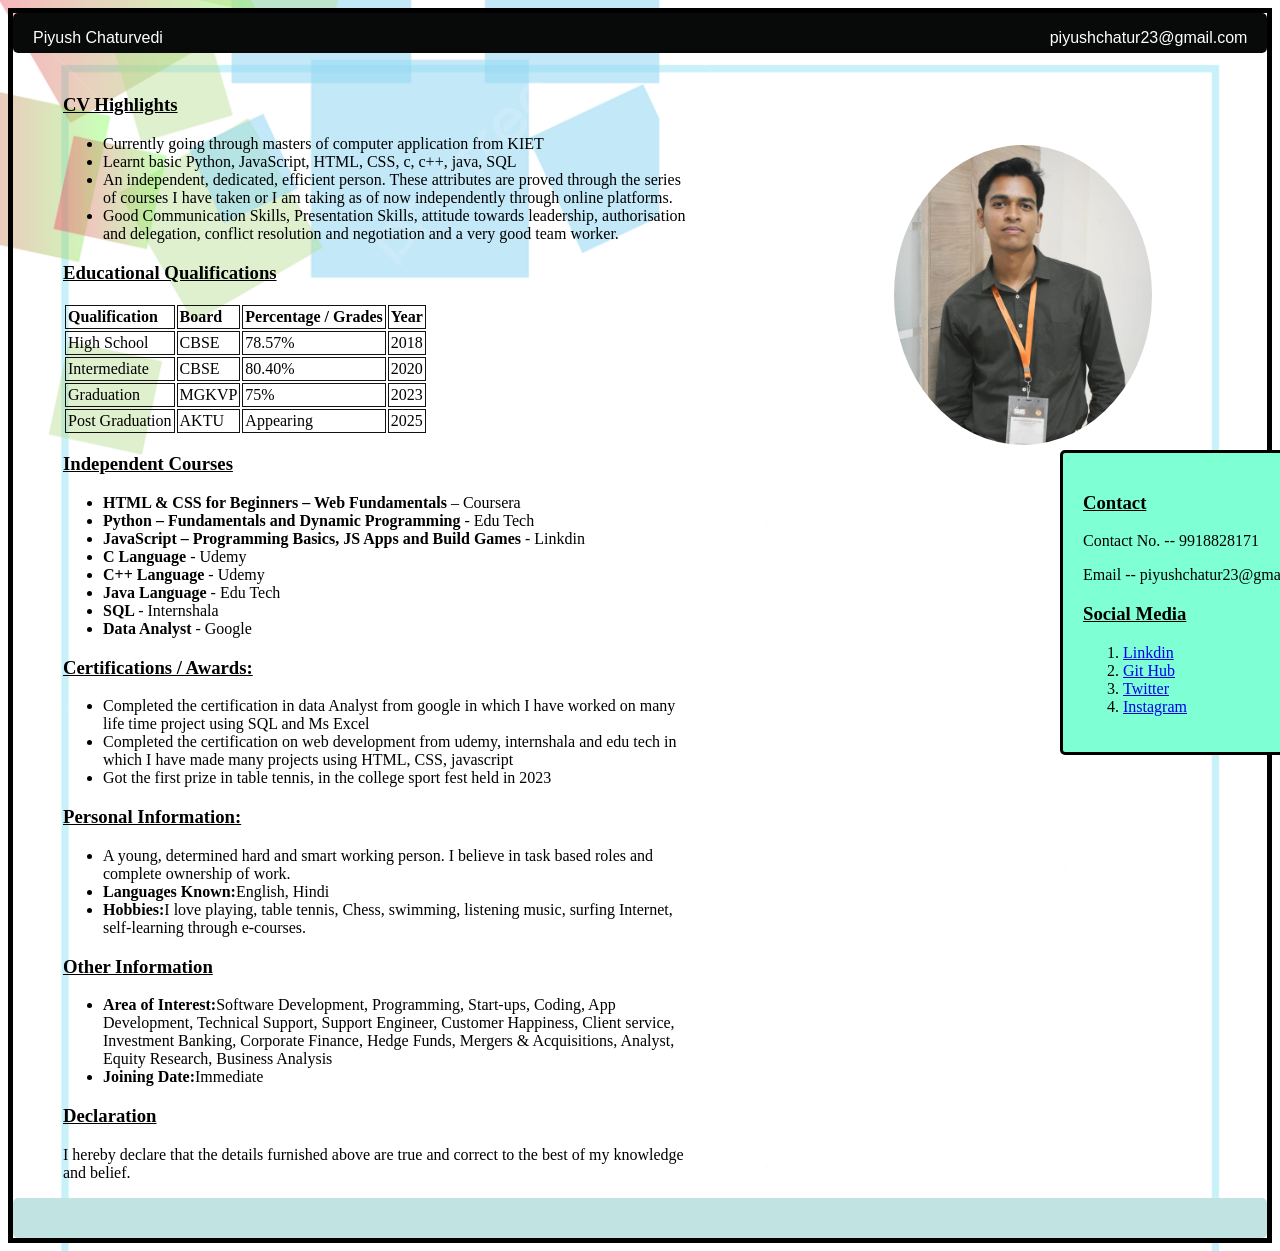
<file: index2.html>
<html>
 <head>
<link rel="stylesheet" href="style2.css">
<title>RESUME</title> 
<link rel="shortcut icon" href="tab.jpeg" type="image">
<link rel="stylesheet" href="style2.css">

</head>
<body>
    
<div id="header">
<p id="name">Piyush Chaturvedi</p>
         <a href="mailto:piyushchatur23@gmail.com" target="_blank"><p id="email">piyushchatur23@gmail.com</p></a>
     </div>
    <div class="image">
        <img src="passport.jpg" alt="Image" style="
            height: 300px;
            width: fit-content;
            position: absolute;
            top: 5%;
            right: 10%;
            border-radius: 50%;
            margin-top: 100px;">
    </div>
    <div class="contact">
        <h3>Contact</h3>
        <p>Contact No. -- 9918828171</p>
        <p>Email -- piyushchatur23@gmail.com</p>
        <h3>Social Media</h3>
        <ol>
       <li> <a href="https://www.linkedin.com/public-profile/settings?lipi=urn%3Ali%3Apage%3Ad_flagship3_profile_self_edit_contact-info%3BE%2BhvJ2RRT5GHnE2WU2IDIw%3D%3D" target="_blank">Linkdin </a></li>
       <li><a href="https://github.com/piyush348" target="_blank">Git Hub</a></li>
       <li><a href="https://twitter.com/PiyushC54328825?t=fEIJRMfoQz2bHrlACMv-qQ&s=08" target="_blank">Twitter</a></li>
       <li><a href="https://instagram.com/_piyus_h___?utm_source=qr&igshid=ZDc4ODBmNjlmNQ%3D%3D" target="_blank">Instagram</a></li>
        </ol>
    </div>
     <div class="right">
            <h3>CV Highlights</h3>
            <p>
            <ul>
                <li>Currently going through masters of computer application from KIET</li>
                <li>Learnt basic Python, JavaScript, HTML, CSS, c, c++, java, SQL</li>
                <li>An independent, dedicated, efficient person. These attributes are proved through the series of courses I have taken or I am taking as of now independently through online platforms.</li>
                <li>Good Communication Skills, Presentation Skills, attitude towards leadership, authorisation and delegation, conflict resolution and negotiation and a very good team worker.</li></ul>
            </p>
            
            <h3>Educational Qualifications</h3>
            <table>
                <tr id="heading">
                    <td>Qualification</td>
                    <td>Board</td>
                    <td>Percentage / Grades</td>
                    <td>Year</td>
                </tr>
                <tr>
                    <td>High School</td>
                    <td>CBSE</td>
                    <td>78.57%</td>
                    <td>2018</td>
                </tr>
                <tr>
                    <td>Intermediate</td>
                    <td>CBSE</td>
                    <td>80.40%</td>
                    <td>2020</td>
                </tr>
                <tr>
                    <td>Graduation</td>
                    <td>MGKVP</td>
                    <td>75%</td>
                    <td>2023</td>
                </tr>
                <tr>
                    <td>Post Graduation</td>
                    <td>AKTU</td>
                    <td>Appearing</td>
                    <td>2025</td>
                </tr>
               
            </table>
            <h3>Independent Courses</h3>
            <p>
            <ul>
                <li>
                <span id="course-name">HTML & CSS for Beginners – Web Fundamentals</span> – Coursera</li>
                <li>
                <span id="course-name">Python – Fundamentals and Dynamic Programming </span> - Edu Tech</li>
                <li>
                <span id="course-name">JavaScript – Programming Basics, JS Apps and Build Games </span> - Linkdin</li>
                <li>
                <span id="course-name">C Language</span> - Udemy</li>
                <li>
                <span id="course-name">C++ Language</span> - Udemy</li>
                <li>
                <span id="course-name">Java Language</span> - Edu Tech</li>
                <li>
                <span id="course-name">SQL </span> - Internshala </li>
                <li>
                    <span id="course-name">Data Analyst</span> - Google
                </li>
            </ul>
           
            <h3>Certifications / Awards:</h3>
            <p>
            <ul>
                <li>Completed the certification in data Analyst from google in which I have worked on many life time project using SQL and Ms Excel</li>
                <li>Completed the certification on web development from udemy, internshala and edu tech in which I have made many projects using HTML, CSS, javascript</li>
                <li>Got the first prize in table tennis, in the college sport fest held in 2023</li>

            </ul>
            </p>
            <h3>Personal Information:</h3>
            <p>
            <ul>
                <li>
                A young, determined hard and smart working person. I believe in task based roles and complete ownership of work.
                <li>
                <span id="course-name">Languages Known:</span>English, Hindi</li>
                <li>
                <span id="course-name">Hobbies:</span>I love  playing, table tennis, Chess, swimming, listening music, surfing Internet, self-learning through e-courses.</li> </ul>
            </p>
            <h3>Other Information</h3>
            <p>
            <ul>
                <li>
                <span id="course-name">Area of Interest:</span>Software Development, Programming, Start-ups, Coding, App Development, Technical Support, Support Engineer, Customer Happiness, Client service, Investment Banking, Corporate Finance, Hedge Funds, Mergers & Acquisitions, Analyst, Equity Research, Business Analysis</li>
                <li>
                <span id="course-name">Joining Date:</span>Immediate</li></ul>
            </p>
            <h3>Declaration</h3>
            <p>
            I hereby declare that the details furnished above are true and correct to the best of my knowledge and belief.</p>
     </div>
     <div id="footer"></div>
    </body>
</html>
</file>
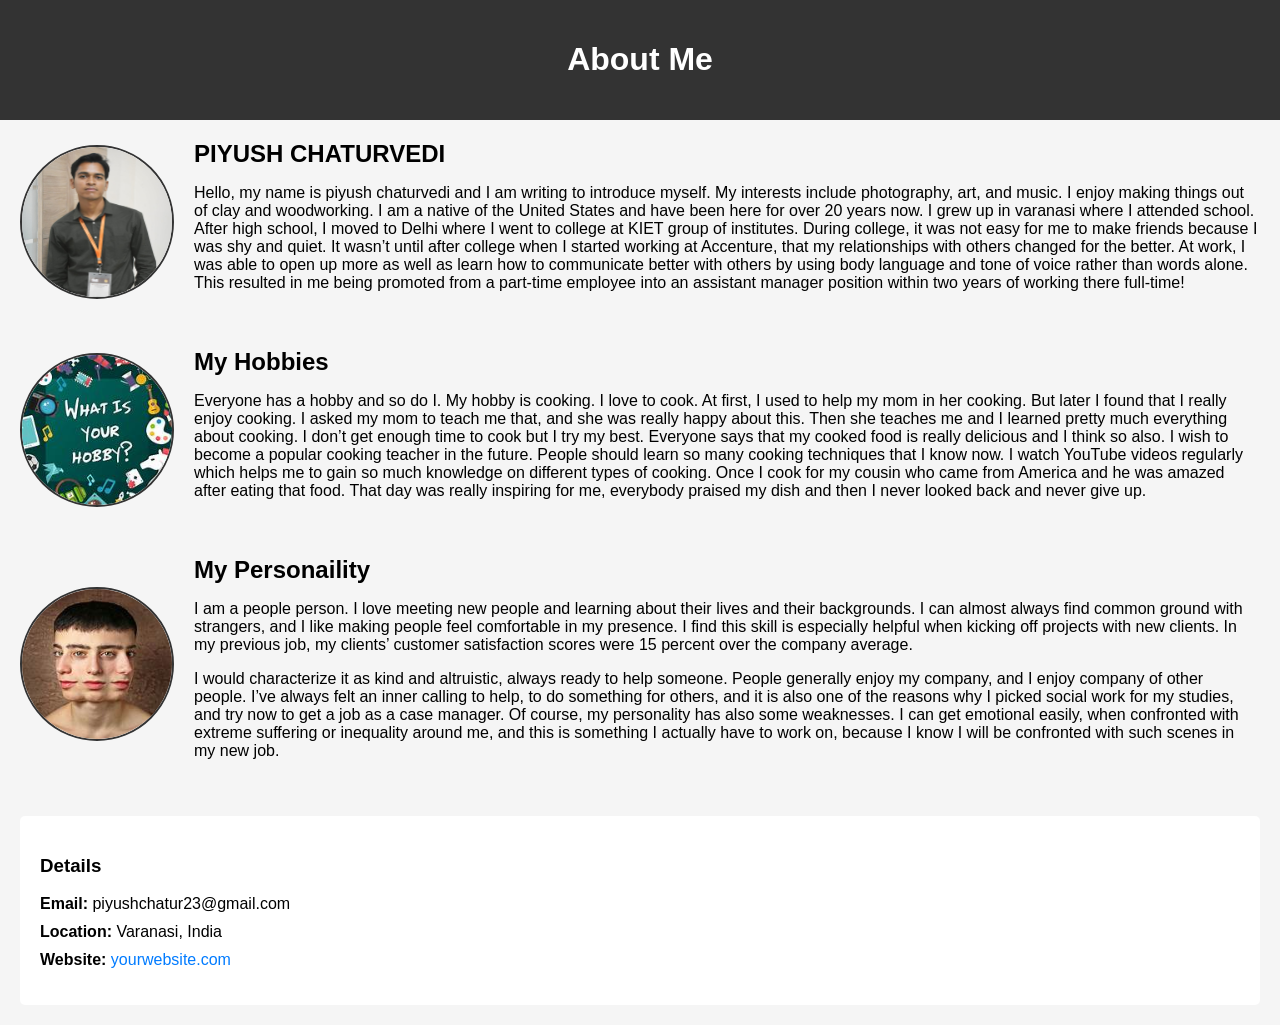
<file: index3.html>
<!DOCTYPE html>
<html lang="en">
<head>
    <meta charset="UTF-8">
    <meta name="viewport" content="width=device-width, initial-scale=1.0">
    <link rel="shortcut icon" href="icon3.jpeg" type="image">
    <link rel="stylesheet" href="style3.css">
    <title>About Me</title>
</head>
<body>
    <header>
        <h1>About Me</h1>
    </header>
    <div class="container">
        <div class="profile">
            <img src="passport.jpg" alt="Your Name">
        </div>
        <div class="bio">
            <h2>PIYUSH CHATURVEDI</h2>
            <p>Hello, my name is piyush chaturvedi and I am writing to introduce myself. My interests include photography, art, and music. I enjoy making things out of clay and woodworking.

                I am a native of the United States and have been here for over 20 years now. I grew up in varanasi where I attended school. After high school, I moved to Delhi where I went to college at KIET group of institutes.
                
                During college, it was not easy for me to make friends because I was shy and quiet. It wasn’t until after college when I started working at Accenture, that my relationships with others changed for the better. At work, I was able to open up more as well as learn how to communicate better with others by using body language and tone of voice rather than words alone. This resulted in me being promoted from a part-time employee into an assistant manager position within two years of working there full-time!</p>
        </div>
    </div>
    <div class="container2">
        <div class="profile2">
            <img src="hobbie.jpeg" alt="Hobbies">
        </div>
        <div class="bio2">
            <h2>My Hobbies</h2>
            <p>Everyone has a hobby and so do I. My hobby is cooking. I love to cook. At first, I used to help my mom in her cooking. But later I found that I really enjoy cooking. I asked my mom to teach me that, and she was really happy about this. 
                Then she teaches me and I learned pretty much everything about cooking.
                
                I don’t get enough time to cook but I try my best. Everyone says that my cooked food is really delicious and I think so also. I wish to become a popular cooking teacher in the future. People should learn so many cooking techniques that I know now. 
                
                I watch YouTube videos regularly which helps me to gain so much knowledge on different types of cooking. Once I cook for my cousin who came from America and he was amazed after eating that food. That day was really inspiring for me, everybody praised my dish and then I never looked back and never give up.    </p>
        </div>
    </div>
    <div class="container3">
        <div class="profile3">
            <img src="personaility.jpeg" alt="Personility">
        </div>
        <div class="bio3">
            <h2>My Personaility</h2>
            <p>I am a people person. I love meeting new people and learning about their lives and their backgrounds. I can almost always find common ground with strangers, and I like making people feel comfortable in my presence. I find this skill is especially helpful when kicking off projects with new clients. In my previous job, my clients’ customer satisfaction scores were 15 percent over the company average.</p>
            <p>I would characterize it as kind and altruistic, always ready to help someone. People generally enjoy my company, and I enjoy company of other people. I’ve always felt an inner calling to help, to do something for others, and it is also one of the reasons why I picked social work for my studies, and try now to get a job as a case manager. Of course, my personality has also some weaknesses. I can get emotional easily, when confronted with extreme suffering or inequality around me, and this is something I actually have to work on, because I know I will be confronted with such scenes in my new job.</p>
        </div>
    </div>
    <section class="details">
        <h3>Details</h3>
        <ul>
            <li><strong>Email:</strong> piyushchatur23@gmail.com</li>
            <li><strong>Location:</strong> Varanasi, India</li>
            <li><strong>Website:</strong> <a href="https://yourwebsite.com">yourwebsite.com</a></li>
        </ul>
    </section>
</body>
</html>
</file>
<file: style2.css>
body {
    border: solid 5px black;
    background-image:
        url(resume.jpg);
    background-color: #cccccc;
    background-repeat: no-repeat;
    background-size: cover;


}

div {
    border-radius: 5px;
}

#header {
    position: fixed;
    z-index: 1;

    height: 40px;
    width: 98%;
    background-color: #080a0a;
    margin-bottom: 10px
}

#name {
    float: left;
    margin-left: 20px;
    padding-bottom: 10px;
    font-size: 16px;
    font-family: Verdana, sans-serif;
    color: #ffffff;
}

#email {
    float: right;
    margin-right: 20px;
    padding-bottom: 10px;
    font-size: 16px;
    font-family: Verdana, sans-serif;
    color: #ffffff;
}

#contact {
    margin-left: 45%;
    padding-bottom: 10px;
    font-size: 16px;
    font-family: Verdana, sans-serif;
    color: #ffffff;
}

a:hover {
    font-weight: bold;
}


.right {
    float: left;
    padding-left: 50px;
    /*margin-right: -10px;
    margin-left: 14%;*/
    height: auto;
    margin-top: 5%;
    width: 50%;

}

#footer {
    height: 40px;
    clear: both;
    position: relative;
    background-color: #C1E3E1;
}

h3 {
    text-decoration: underline;
}

#job-responsibilities {
    padding: 1px;
}

.job-title {
    font-weight: bold;
}

table {
    border-color: aliceblue;
}

td {
    padding: 2px;
    border: 1px solid #121211;
}

#course-name {
    font-weight: bold;
}

#company-name {
    height: 2px;
    text-decoration: underline;
}

#job-title {
    height: 5px;
}

.job-duration {
    float: right;
}

#heading {
    font-weight: bold;
}

.contact {
    background-color: aquamarine;
    border: solid black;
    padding: 20px;
    width: 300px;
    position: absolute;
    left: 1060px;
    top: 450px;
}
</file>
<file: style3.css>
body {
    font-family: Arial, sans-serif;
    background-color: #f5f5f5;
    margin: 0;
    padding: 0;
}

header {
    background-color: #333;
    color: #fff;
    text-align: center;
    padding: 20px;
}

.container {
    display: flex;
    justify-content: center;
    align-items: center;
    padding: 20px;
}

.profile img {
    width: 150px;
    height: 150px;
    border-radius: 50%;
    margin-right: 20px;
    border: 2px solid #333;
}

.bio {
    flex: 1;
}

h2 {
    font-size: 24px;
    margin: 0;
}

.details {
    background-color: #fff;
    border-radius: 5px;
    margin: 20px;
    padding: 20px;
}

ul {
    list-style: none;
    padding: 0;
}

li {
    margin: 10px 0;
}

a {
    text-decoration: none;
    color: #007BFF;
}

a:hover {
    text-decoration: underline;
}

.container2 {
    display: flex;
    justify-content: center;
    align-items: center;
    padding: 20px;
}

.profile2 img {
    width: 150px;
    height: 150px;
    border-radius: 50%;
    margin-right: 20px;
    border: 2px solid #333;
}

.bio2 {
    flex: 1;
}

.bio2 h2 {
    font-size: 24px;
    margin: 0;
}

.container3 {
    display: flex;
    justify-content: center;
    align-items: center;
    padding: 20px;
}

.profile3 img {
    width: 150px;
    height: 150px;
    border-radius: 50%;
    margin-right: 20px;
    border: 2px solid #333;
}

.bio3 {
    flex: 1;
}

.bio3 h2 {
    font-size: 24px;
    margin: 0;
}
</file>
